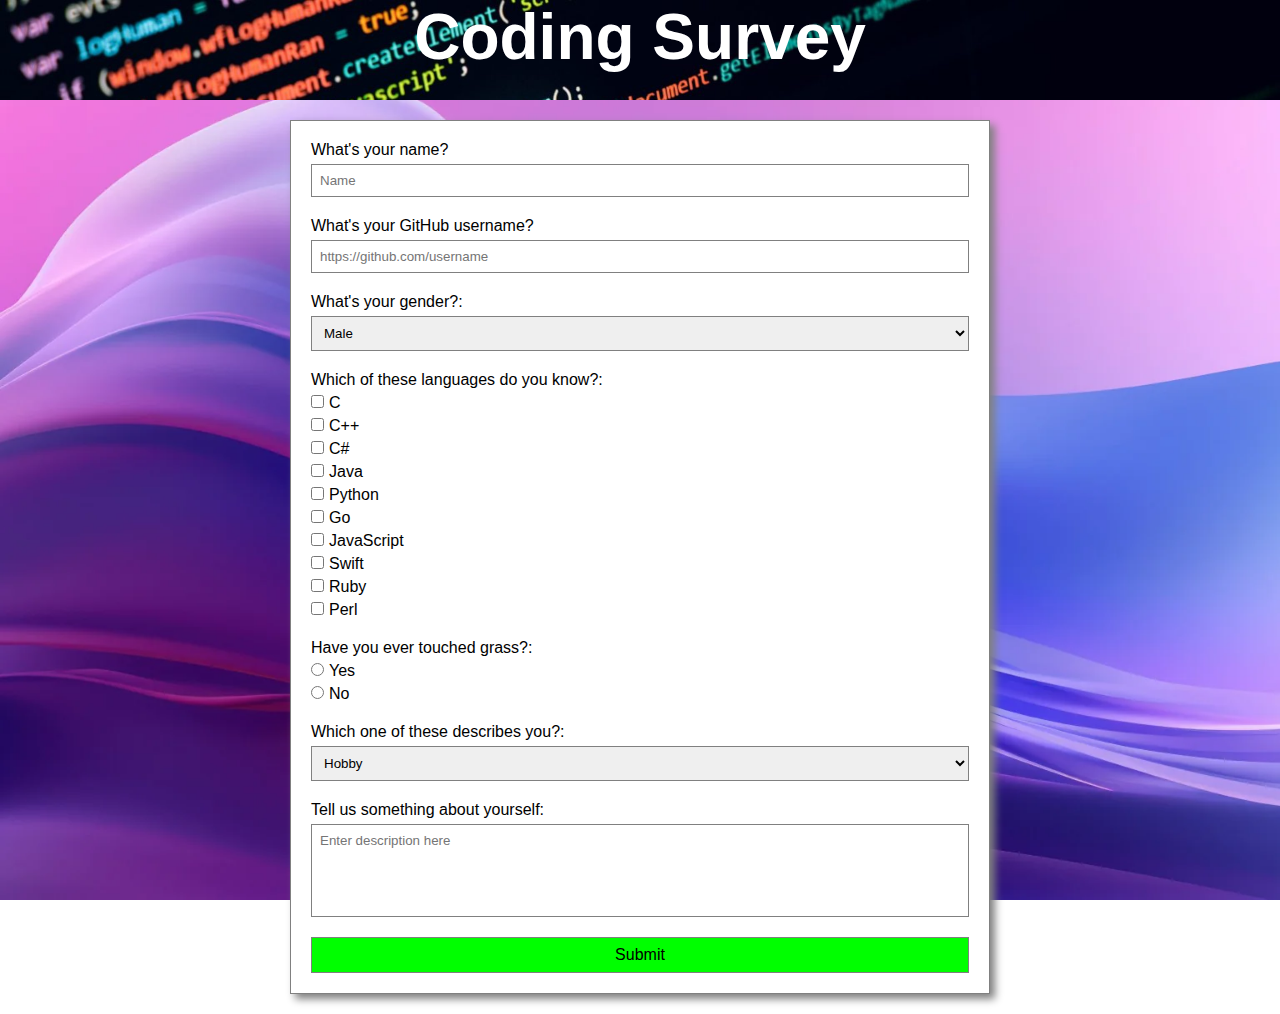
<file: Survey-Form/index.html>
<!DOCTYPE html>
<html lang="en">

<head>
    <meta charset="UTF-8">
    <meta name="viewport" content="width=device-width, initial-scale=1.0">

    <link rel="stylesheet" href="style.css">

    <title>Survey-Form</title>
</head>

<body>
    <header>
        <h1>Coding Survey</h1>
    </header>
    <div class="container">
        <form class="centered-text-box" id="survey-box" action="thanks.html">
            <div class="form-control">
                <label for="name">What's your name?</label>
                <input type="text" id="name" placeholder="Name">
            </div>
            <div class="form-control">
                <label for="github">What's your GitHub username?</label>
                <input type="text" id="github" placeholder="https://github.com/username">
            </div>
            <div class="form-control">
                <label for="label-gender">What's your gender?:</label>
                <select name="gender" id="label-gender">
                    <option value="male">Male</option>
                    <option value="female">Female</option>
                    <option value="trans">Transgender</option>
                    <option value="walmart-bag">Walmart Bag</option>
                    <option value="croissant">Croissant</option>
                    <option value="attack-helicopter">Attack Helicopter</option>
                    <option value="something-else">Something Else</option>
                    <option value="not-saying">I'd prefer not to say</option>
                </select>
            </div>
            <div class="form-control">
                <label for="languages">Which of these languages do you know?:</label>
                <label for="c"><input type="checkbox" name="check" id="c">C</label>
                <label for="c++"><input type="checkbox" name="check" id="c++">C++</label>
                <label for="c#"><input type="checkbox" name="check" id="c#">C#</label>
                <label for="java"><input type="checkbox" name="check" id="java">Java</label>
                <label for="python"><input type="checkbox" name="check" id="python">Python</label>
                <label for="go"><input type="checkbox" name="check" id="go">Go</label>
                <label for="js"><input type="checkbox" name="check" id="js">JavaScript</label>
                <label for="swift"><input type="checkbox" name="check" id="swift">Swift</label>
                <label for="ruby"><input type="checkbox" name="check" id="ruby">Ruby</label>
                <label for="Perl"><input type="checkbox" name="check" id="Perl">Perl</label>
            </div>
            <div class="form-control">
                <label for="label-touched-grass">Have you ever touched grass?:</label>
                <label for="touched-grass-yes"><input type="radio" id="touched-grass-yes"
                        name="touched-grass">Yes</label>
                <label for="touched-grass-yes"><input type="radio" id="touched-grass-yes"
                        name="touched-grass">No</label>
            </div>
            <div class="form-control">
                <label for="label-role">Which one of these describes you?:</label>
                <select name="profession" id="label-profession">
                    <option value="hobby">Hobby</option>
                    <option value="student">Student</option>
                    <option value="professional">Professional</option>
                    <option value="intern">Intern</option>
                    <option value="other">Other</option>
                </select>
            </div>
            <div class="form-control">
                <label for="description">Tell us something about yourself:</label>
                <textarea name="description" id="description" placeholder="Enter description here" cols="1"
                    rows="5"></textarea>
            </div>
            <button class="submit-button" type="submit" value="submit">Submit</button>
        </form>
    </div>
</body>

</html>
</file>
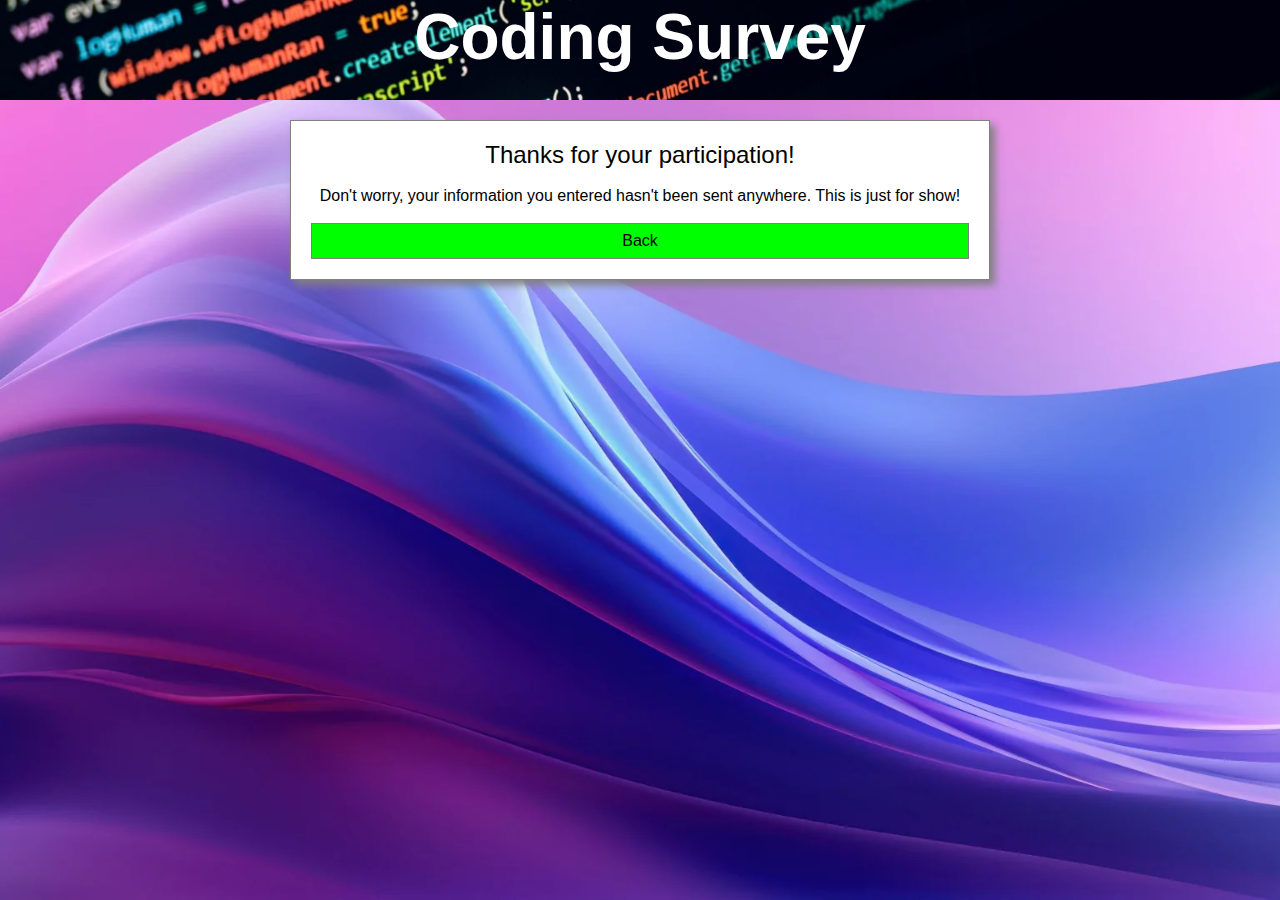
<file: Survey-Form/thanks.html>
<!DOCTYPE html>
<html lang="en">

<head>
    <meta charset="UTF-8">
    <meta name="viewport" content="width=device-width, initial-scale=1.0">

    <link rel="stylesheet" href="style.css">

    <title>Thanks</title>
</head>

<body>
    <header>
        <h1>Coding Survey</h1>
    </header>
    <div class="container">
        <div id="survey-box" class="centered-text-box">
            <p id="thanks-label">Thanks for your participation!</p>
            <br>
            <p style="text-align: center;">
                Don't worry, your information you entered hasn't been sent anywhere.
                This is just for show!
            </p>
            <br>
            <button class="submit-button" onclick="window.location.href='index.html';">Back</button>
        </div>
    </div>
</body>

</html>
</file>
<file: Survey-Form/style.css>
* {
    margin: 0;
    padding: 0;
    box-sizing: border-box;
    font-family: Verdana, Geneva, Tahoma, sans-serif;
}

body {
    background: url("media/images/background.jpg");
    background-repeat: no-repeat;
    background-size: cover;
    background-attachment: fixed;
}

header {
    text-align: center;
    color: white;
    height: 100px;
    background-image: url("media/images/header.jpg");
    background-size: cover;
    font-size: 2rem;
}

.container {
    width: 100%;
    height: auto;
    display: flex;
    justify-content: center;
    margin-top: 20px;
    margin-bottom: 20px;
}

.form-control {
    text-align: left;
    margin-bottom: 20px;
}

.form-control label {
    display: block;
    margin-bottom: 5px;
}

.form-control textarea {
    resize: none;
}

.form-control select,
.form-control textarea,
.form-control input,
.submit-button {
    display: block;
    width: 100%;
    border: 1px solid hsl(0, 0%, 50%);
    padding: 8px;
}

.form-control input[type="radio"],
.form-control input[type="checkbox"] {
    display: inline-block;
    margin-right: 5px;
    width: auto;
}

.submit-button {
    background-color: hsl(120, 100%, 50%);
    font-size: 1em;
}

.submit-button:hover {
    background-color: hsl(120, 100%, 70%);
}

.centered-text-box {
    background-color: white;
    width: 700px;
    padding: 20px 20px;
    border: 1px solid hsl(0, 0%, 50%);
    box-shadow: 5px 5px 8px hsl(0, 0%, 50%);
    text-align: center;
}

#survey-box {
    text-align: left;
}

#thanks-label {
    text-align: center;
    font-size: 1.5em;
}
</file>
